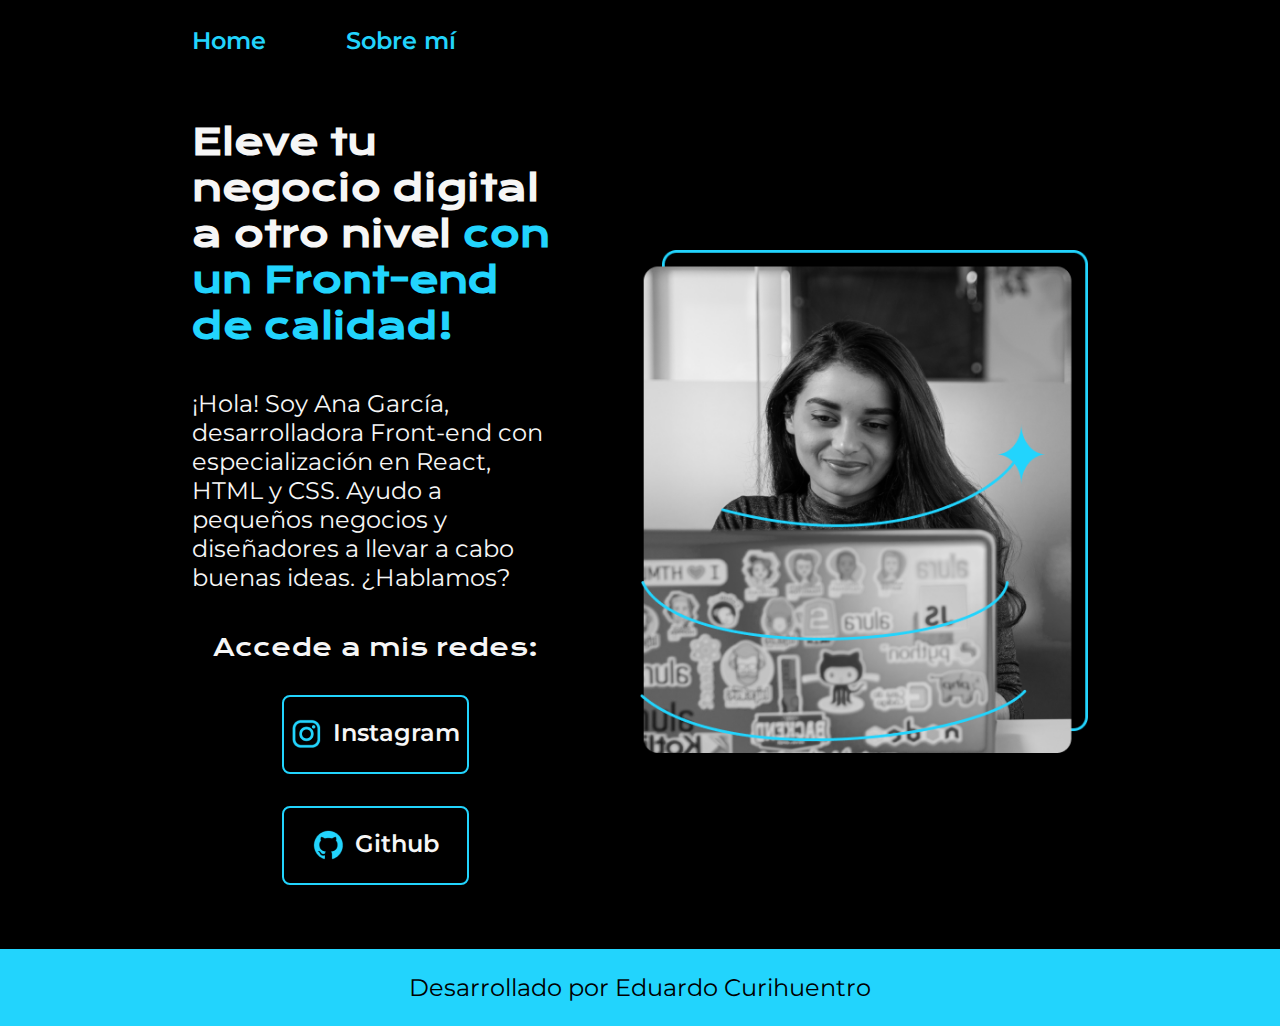
<file: index.html>
<!DOCTYPE html>
<html lang="es-cl">
<head>
    <meta charset="UTF-8">
    <meta name="viewport" content="width=device-width, initial-scale=1.0">
    <title>Portafolio</title>
    <link rel="stylesheet" href="./styles/style.css">

</head>
<body>
   <header class="header">
        <nav class="header__menu">
            <a class="header__menu__link" href="index.html">Home</a>
            <a class="header__menu__link" href="about.html">Sobre mí</a>
        </nav>
   </header>
   <main class="presentacion">
        <section class="presentacion__contenido">
            <h1 class="presentacion__contenido__titulo">
                Eleve tu negocio digital a otro nivel 
                <strong class="titulo-destaque">con un Front-end de calidad!
            </strong></h1>
            <p class="presentacion__contenido__texto">
                ¡Hola! Soy Ana García, desarrolladora Front-end con 
                especialización en React, HTML y CSS. Ayudo a pequeños 
                negocios y diseñadores a llevar a cabo buenas ideas. 
                ¿Hablamos?

            </p>
            <div class="presentacion__enlaces">
                <h2 class="presentacion__enlaces__subtitulo">Accede a mis redes:</h2>
                <a class="presentacion__enlaces__link" href="https://www.instagram.com/">
                    <img src="./assets/instagram.png">
                    Instagram</a>
                <a class="presentacion__enlaces__link" href="https://github.com/">
                    <img src="./assets/github.png">
                    Github</a>
            </div>
        </section>
        <img class="presentacion__imgen" src="./assets/Imagem.png" alt="Imagen de Ana García trabajando">
    </main>
   <footer class="footer">
    <p>Desarrollado por Eduardo Curihuentro</p>
   </footer>
</body>
</html>
</file>
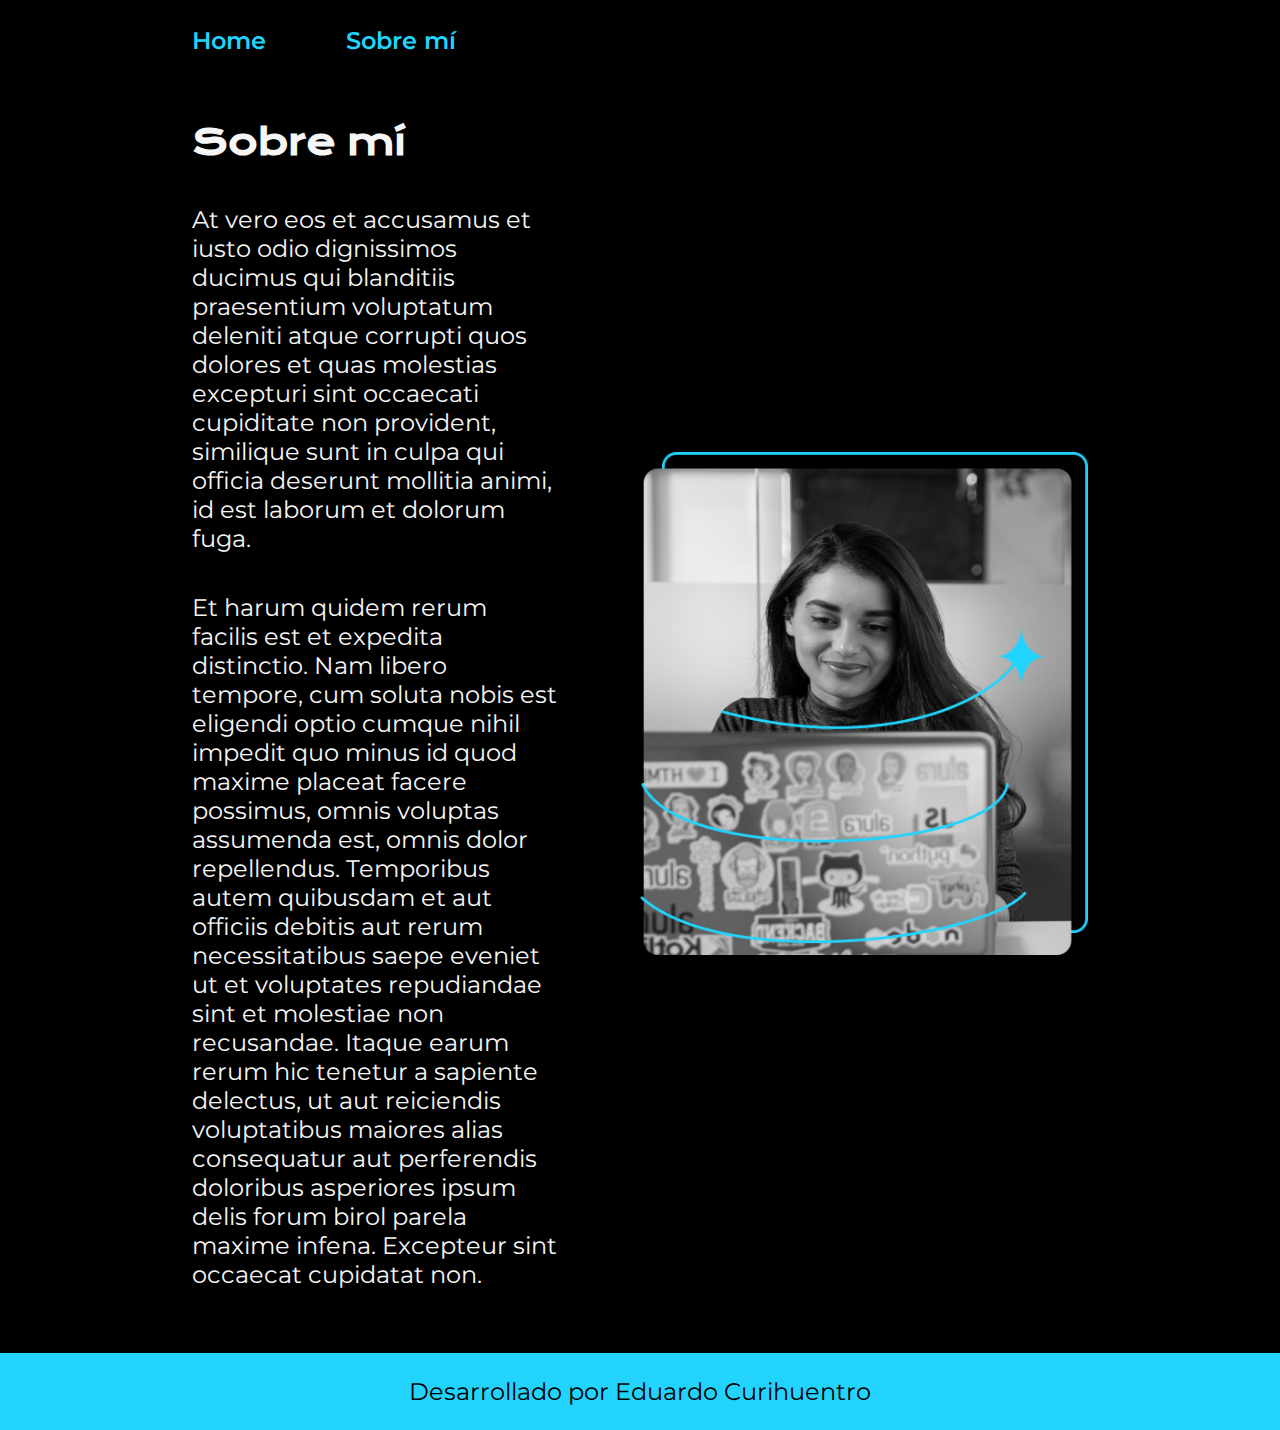
<file: about.html>
<!DOCTYPE html>
<html lang="es-cl">
<head>
    <meta charset="UTF-8">
    <meta name="viewport" content="width=device-width, initial-scale=1.0">
    <title>Sobre mí</title>
    <link rel="stylesheet" href="./styles/style.css">
</head>
<body>
    <header class="header">
        <nav class="header__menu">
            <a class="header__menu__link" href="index.html">Home</a>
            <a class="header__menu__link" href="about.html">Sobre mí</a>
        </nav>
   </header>
   <main class="presentacion">

        <section class="presentacion__contenido">
            <h1 class="presentacion__contenido__titulo">Sobre mí</h1>
            <p class="presentacion__contenido__texto">
                At vero eos et accusamus et iusto odio dignissimos ducimus 
                qui blanditiis praesentium voluptatum deleniti atque 
                corrupti quos dolores et quas molestias excepturi sint 
                occaecati cupiditate non provident, similique sunt in 
                culpa qui officia deserunt mollitia animi, id est laborum 
                et dolorum fuga.
            </p>
            <p class="presentacion__contenido__texto">
                Et harum quidem rerum facilis est et expedita distinctio. 
                Nam libero tempore, cum soluta nobis est eligendi optio 
                cumque nihil impedit quo minus id quod maxime placeat 
                facere possimus, omnis voluptas assumenda est, omnis dolor 
                repellendus. Temporibus autem quibusdam et aut officiis 
                debitis aut rerum necessitatibus saepe eveniet ut et 
                voluptates repudiandae sint et molestiae non recusandae. 
                Itaque earum rerum hic tenetur a sapiente delectus, ut 
                aut reiciendis voluptatibus maiores alias consequatur aut 
                perferendis doloribus asperiores ipsum delis forum birol 
                parela maxime infena. Excepteur sint occaecat cupidatat non.
            </p>
        </section>
        <img class="presentacion__imgen" src="./assets/Imagem.png" alt="Imagen de Ana García trabajando">
   </main>
   <footer class="footer">
    <p>Desarrollado por Eduardo Curihuentro</p>
   </footer>
</body>
</html>
</file>
<file: styles/style.css>
@import url('https://fonts.googleapis.com/css2?family=Krona+One&family=Montserrat:ital,wght@0,100..900;1,100..900&display=swap');


:root{
    --color-primario:#000000;
    --color-secundario:#f6f6f6;
    --color-terciario:#22d4fd;
    --color-hover:#272727;

    --fuente-montserrat: "Montserrat", sans-serif;
    --fuente-krona: "Krona One", sans-serif;
}
* {
    padding: 0;
    margin: 0;
}

body {
    background-color: var(--color-primario);
    color: var(--color-secundario);
    box-sizing: border-box;
}

.header{
    padding: 2% 0% 0% 15%;
}

.header__menu{
display: flex;
gap: 80px;
}

.header__menu__link{
    font-family: var(--fuente-montserrat);
    font-size: 1.5rem;
    font-weight: 600;
    color: var(--color-terciario);
    text-decoration: none;
}

.presentacion{
    display: flex;
    align-items: center;
    padding: 5% 15%;
    justify-content: space-between;
    gap: 82px;
}

.presentacion__contenido {
    width: 50%;
    display: flex;
    flex-direction: column;
    gap: 40px;
}

.presentacion__contenido__titulo{
    font-size: 2.25rem;
    font-family: var(--fuente-krona);
}

.titulo-destaque{
    color: var(--color-terciario);
}

.presentacion__contenido__texto{
    font-size: 1.5rem;
    font-family: var(--fuente-montserrat);
}

.presentacion__enlaces{
    display: flex;
    justify-content: space-between;
    flex-direction: column;
    align-items: center;
    gap: 32px;
}

.presentacion__enlaces__subtitulo{
    font-family: var(--fuente-krona);
    font-size: 1.5rem;
    font-weight: 400;
}

.presentacion__enlaces__link{
    width: 50%;
    text-align: center;
    padding: 21.5px 0;
    border-radius: 8px;
    font-family: var(--fuente-montserrat);
    font-size: 1.5rem;
    font-weight: 600;
    text-decoration: none;
    color: var(--color-secundario);
    border: 2px solid var(--color-terciario);
    display: flex;
    justify-content: center;
    gap: 10px;
}

.presentacion__enlaces__link:hover{

    background-color: var(--color-hover);
}

.presentacion__imgen{
    width: 50%;
}

.footer{
    background-color: var(--color-terciario);
    padding: 24px;
    color: var(--color-primario);
    text-align: center;
    font-family: var(--fuente-montserrat);
    font-size: 1.5rem;
    font-weight: 400;
}

@media (max-width: 1200px){

    .header{
        padding: 10%;
    }

    .header__menu{
        justify-content: center;
    }

    .presentacion{
        flex-direction: column-reverse;
        padding: 5%;
    }

    .presentacion__contenido{
        width: auto;
    }
}
</file>
